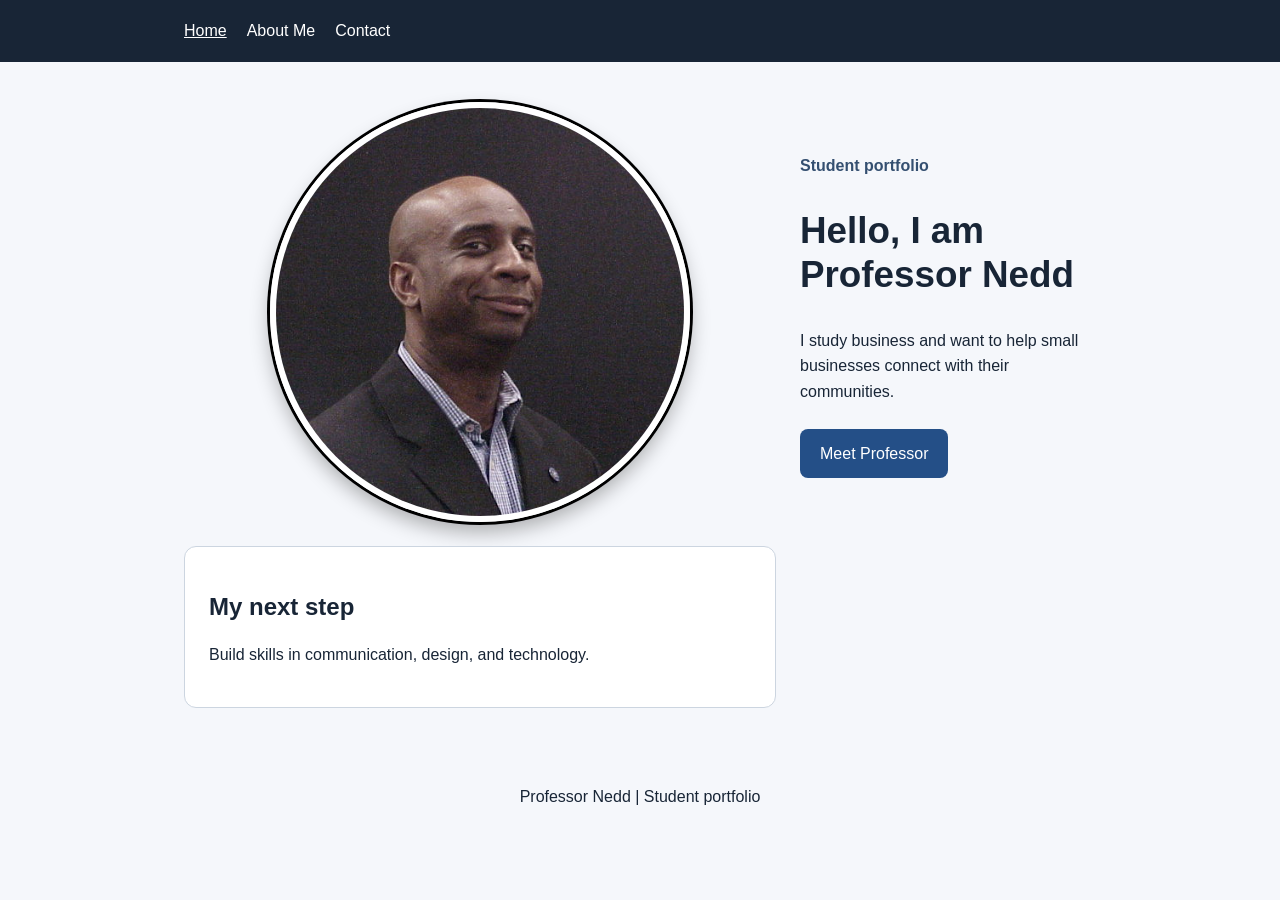
<file: index.html>
<!DOCTYPE html>
<html lang="en">
<head>
  <meta charset="UTF-8">
  <meta name="viewport"
        content="width=device-width, initial-scale=1">
  <title>Professor Nedd| Home</title>
  <link rel="stylesheet" href="style.css">
</head>
<body>
  <header>
    <nav aria-label="Main navigation">
      <a href="index.html" aria-current="page">Home</a>
      <a href="about.html">About Me</a>
      <a href="contact.html">Contact</a>
    </nav>
  </header>
  <main>
   

    <section class="hero">
     <img src="images/profile.jpg"
     alt="Portrait of Professor Nedd smiling outdoors">
      <div>
        <p class="eyebrow">Student portfolio</p>
        <h1>Hello, I am Professor Nedd</h1>
        <p>I study business and want to help small
           businesses connect with their communities.</p>
        <a class="button" href="about.html">Meet Professor</a>
      </div>
      <aside class="card">
        <h2>My next step</h2>
        <p>Build skills in communication, design,
           and technology.</p>
      </aside>
    </section>
  </main>
  <footer><p>Professor Nedd | Student portfolio</p></footer>
</body>
</html>
</file>
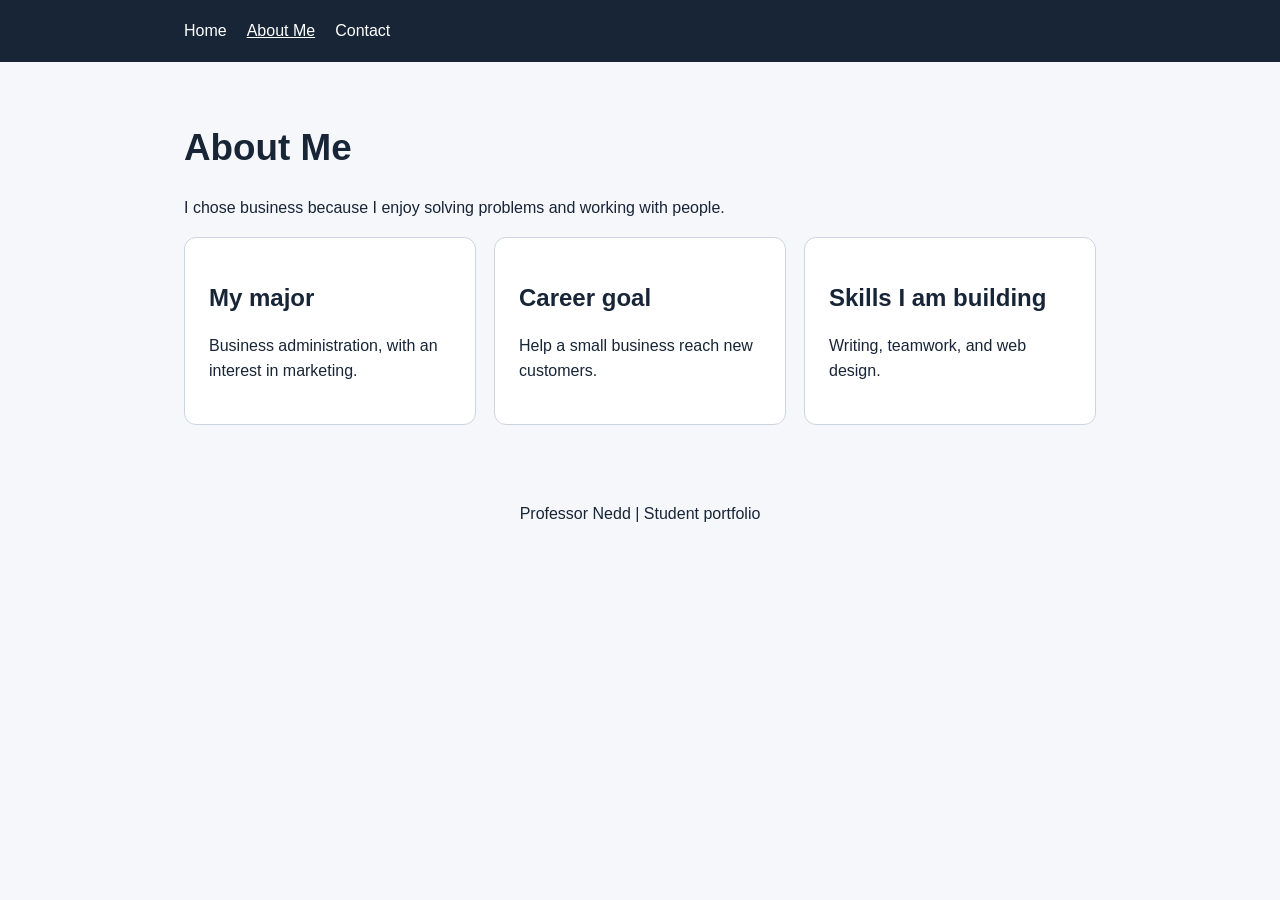
<file: about.html>
<!DOCTYPE html>
<html lang="en">
<head>
  <meta charset="UTF-8">
  <meta name="viewport"
        content="width=device-width, initial-scale=1">
  <title>Professor Nedd | About Me</title>
  <link rel="stylesheet" href="style.css">
</head>
<body>
  <header>
    <nav aria-label="Main navigation">
      <a href="index.html">Home</a>
      <a href="about.html" aria-current="page">About Me</a>
      <a href="contact.html">Contact</a>
    </nav>
  </header>
  <main>
    <h1>About Me</h1>
    <p>I chose business because I enjoy solving problems
       and working with people.</p>
    <section class="cards" aria-label="My interests and goals">
      <article class="card">
        <h2>My major</h2>
        <p>Business administration, with an interest
           in marketing.</p>
      </article>
      <article class="card">
        <h2>Career goal</h2>
        <p>Help a small business reach new customers.</p>
      </article>
      <article class="card">
        <h2>Skills I am building</h2>
        <p>Writing, teamwork, and web design.</p>
      </article>
    </section>
  </main>
  <footer><p>Professor Nedd | Student portfolio</p></footer>
</body>
</html>
</file>
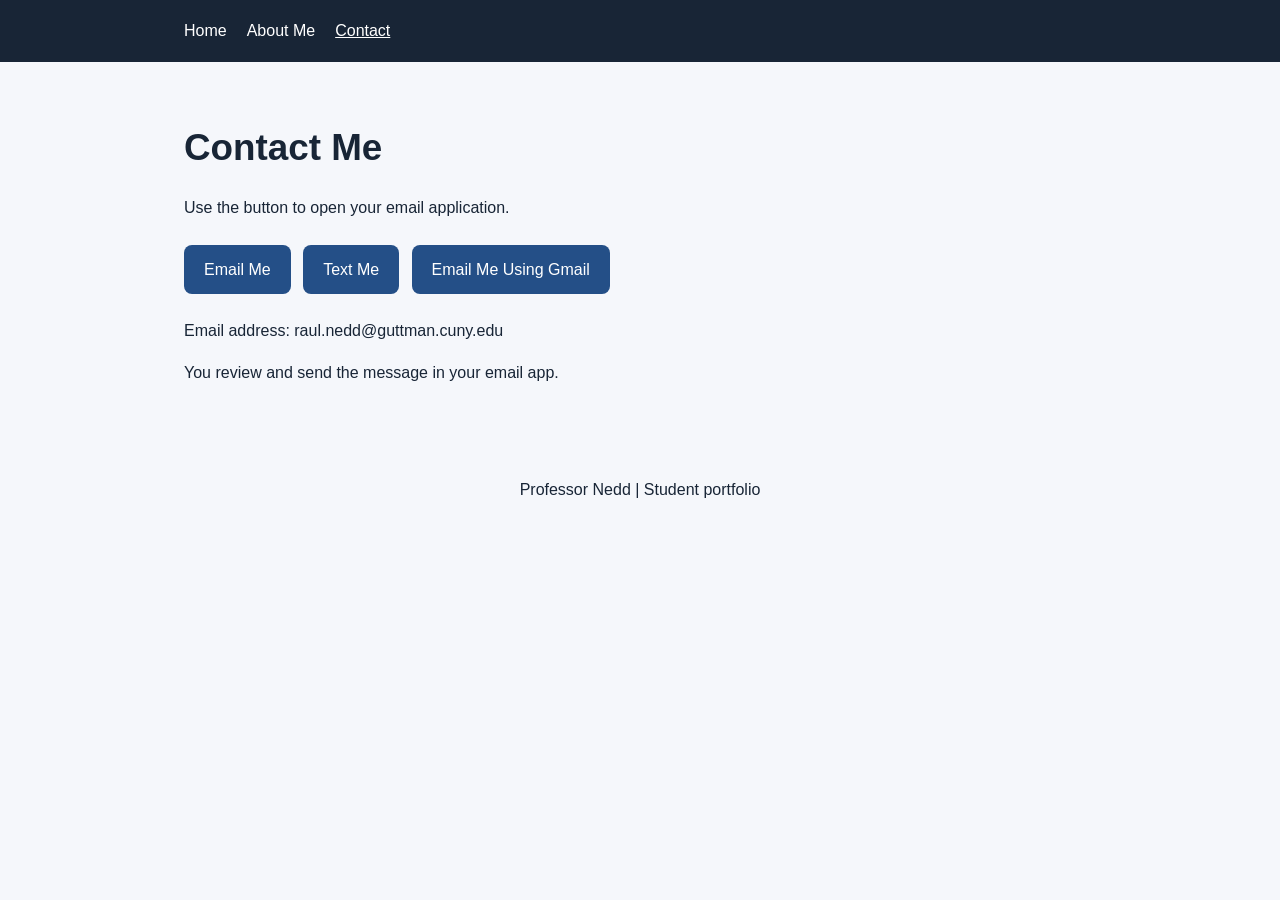
<file: contact.html>
<!DOCTYPE html>
<html lang="en">
<head>
  <meta charset="UTF-8">
  <meta name="viewport"
        content="width=device-width, initial-scale=1">
  <title>Professor Nedd | Contact</title>
  <link rel="stylesheet" href="style.css">
</head>
<body>
  <header>
    <nav aria-label="Main navigation">
      <a href="index.html">Home</a>
      <a href="about.html">About Me</a>
      <a href="contact.html" aria-current="page">Contact</a>
    </nav>
  </header>
  <main>
    <h1>Contact Me</h1>
    <p>Use the button to open your email application.</p>
    <a class="button"
       href="mailto:raul.nedd@guttman.cuny.edu?subject=Website%20message">
      Email Me
    </a>
    <a class="button" href="sms:+12125550123">Text Me</a>
    <a class="button"
   href="https://mail.google.com/mail/?view=cm&fs=1&to=raul.nedd%40guttman.cuny.edu&su=Website%20Message"
   target="_blank"
   rel="noopener noreferrer">
  Email Me Using Gmail
</a>
    <p>Email address: raul.nedd@guttman.cuny.edu</p>
    <p>You review and send the message in your email app.</p>
  </main>
  <footer><p>Professor Nedd | Student portfolio</p></footer>
</body>
</html>
</file>
<file: style.css>
* { box-sizing: border-box; }
body {
  margin: 0;
  font-family: Arial, sans-serif;
  line-height: 1.6;
  color: #182536;
  background: #f5f7fb;
}
header { background: #182536; }
nav {
  max-width: 960px;
  margin: auto;
  display: flex;
  flex-wrap: wrap;
  gap: 20px;
  padding: 18px 24px;
}
nav a { color: white; text-decoration: none; }
nav a[aria-current="page"] { text-decoration: underline; }
main { max-width: 960px; margin: auto; padding: 40px 24px; }
h1 { font-size: 2.3rem; line-height: 1.2; }
h2 { line-height: 1.3; }
.hero { display: grid; grid-template-columns: 2fr 1fr;
        gap: 24px; align-items: center; }
.cards { display: grid; grid-template-columns: repeat(3, 1fr);
         gap: 18px; }
.card { background: white; padding: 24px;
        border: 1px solid #ccd5e0; border-radius: 12px; }
.eyebrow { font-weight: bold; color: #344f70; }
.button { display: inline-block; background: #244f87;
          color: white; padding: 12px 20px; margin: 8px 8px 8px 0;
          border-radius: 8px; text-decoration: none; }
a:hover { text-decoration: underline; }
a:focus-visible { outline: 3px solid #d17c00;
                  outline-offset: 4px; }
img { max-width: 100%; height: auto; border-radius: 50%; }
footer { padding: 20px 24px; text-align: center; }
@media (max-width: 700px) {
  .hero, .cards { grid-template-columns: 1fr; }
  h1 { font-size: 1.8rem; }
}


/* ==========================================
   HOME PAGE: CIRCULAR PROFILE PICTURE
   Purpose: To work
   Creates a circular portrait with a
   raised black-and-white border.
   ========================================== */

.hero > img {

  /* Set equal width and height for a circle */
  width: 420px;
  height: 420px;

  /* Crop the image without stretching it */
  object-fit: cover;

  /* Convert the square image into a circle */
  border-radius: 50%;

  /* Create the white inner border */
  border: 6px solid white;

  /* Add a black outer ring and raised shadow */
  box-shadow:
    0 0 0 3px black,
    0 10px 20px rgba(0, 0, 0, 0.30);

  /* Center the picture in its grid area */
  display: block;
  margin: 0 auto;
}
</file>
